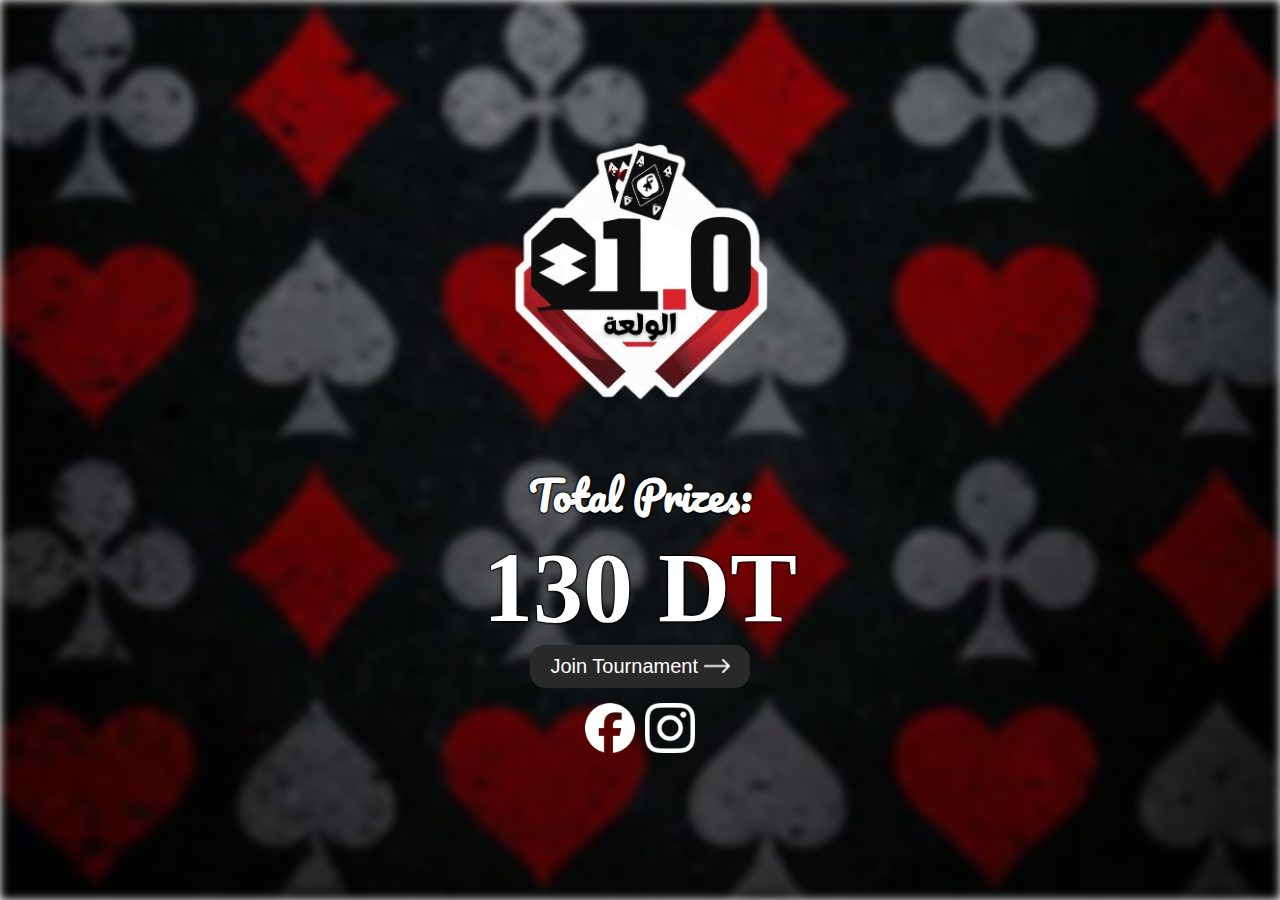
<file: index.html>
<!DOCTYPE html>
<html lang="en">
  <head>
    <meta charset="UTF-8" />
    <meta name="viewport" content="width=device-width, initial-scale=1.0" />
    <link rel="stylesheet" href="style.css" />
    <title>الولعة1.0</title>
    <link rel="icon" type="image/jpg" href="Sticker (1).png" />
  </head>
  <body>
    <div class="blurred-background">
      <img src="Sticker (1).png" alt="" class="logo" />
      <h3>Total Prizes:</h3>
      <h1>130 DT</h1>
      <a href="index2.html">
        <button class="btn">
          Join Tournament <img src="whitearrow.png" alt="" />
        </button>
      </a>
      <div class="container">
        <a href="https://www.facebook.com/mohamed.tounsi.583" target="_blank">
          <img src="facebook-app-round-white-icon.webp" alt=""
        /></a>
        <a href="https://www.instagram.com/mohamed__tounsii/" target="_blank">
          <img src="instagram-white-icon.webp" alt=""
        /></a>
      </div>
    </div>
  </body>
</html>
</file>
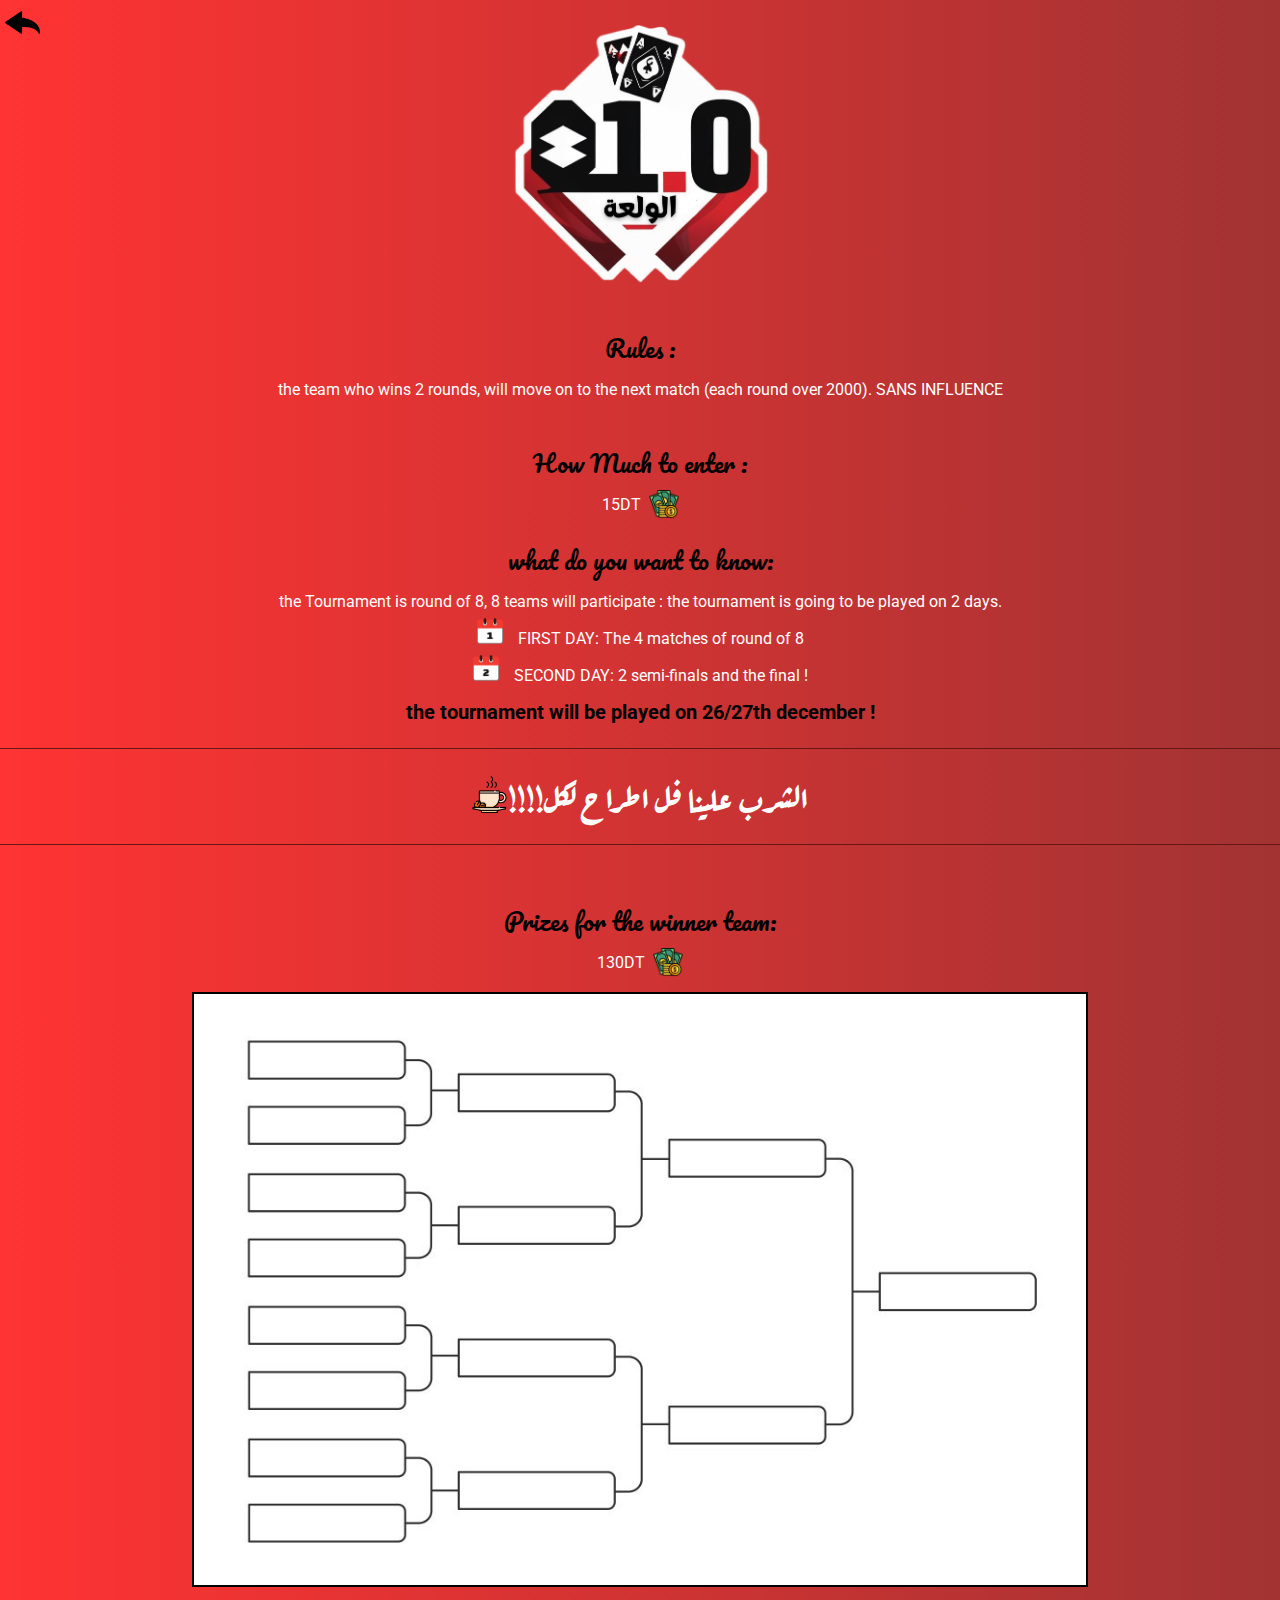
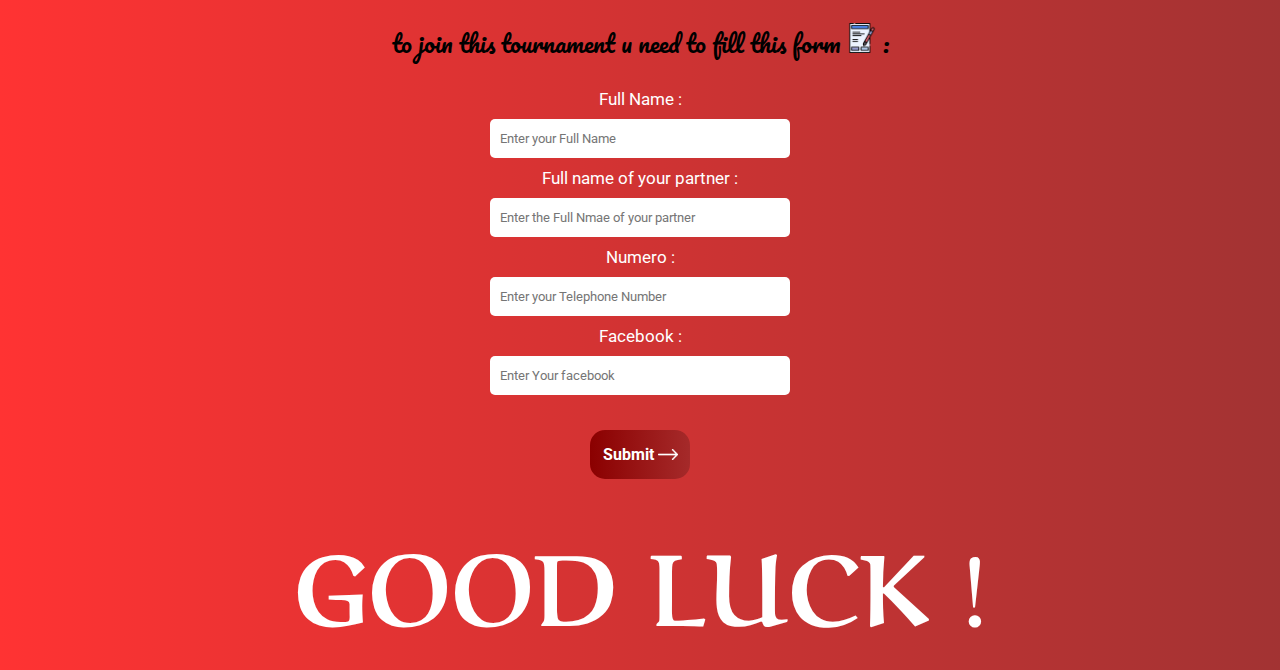
<file: index2.html>
<!DOCTYPE html>
<html lang="en">
  <head>
    <meta charset="UTF-8" />
    <meta name="viewport" content="width=device-width, initial-scale=1.0" />
    <title>الولعة1.0</title>
    <link rel="stylesheet" href="style2.css" />
    <link rel="icon" type="image/jpg" href="Sticker (1).png" />
  </head>
  <body>
    <div class="container">
      <a href="index.html"><img src="back.png" alt="" class="back" /></a>
      <img src="Sticker (1).png" alt="" class="logo" />
      <h2>Rules :</h2>
      <p>
        the team who wins 2 rounds, will move on to the next match (each round
        over 2000). SANS INFLUENCE
      </p>
      <h2>How Much to enter :</h2>
      <div class="money">
        <span>15DT </span>
        <img src="money.png" alt="" />
      </div>

      <h2>what do you want to know:</h2>
      <p>
        the Tournament is round of 8, 8 teams will participate : the tournament
        is going to be played on 2 days. <br />
        <img src="calendar-date-1-icon.webp" alt="" />FIRST DAY: The 4 matches
        of round of 8 <br />
        <img src="calendar-date-2-icon.webp" alt="" />SECOND DAY: 2 semi-finals
        and the final ! <br />
        <span style="font-weight: bold; color: black; font-size: 20px"
          >the tournament will be played on 26/27th december !</span
        >
      </p>
      <h3><img src="cofe.png" alt="" />!!!!الشرب علينا فل اطراح لكل</h3>
      <h2>Prizes for the winner team:</h2>
      <div class="money">
        <span>130DT </span>
        <img src="money.png" alt="" />
      </div>
      <img src="template.jpg" alt="" class="thmanya" />
      <h2>
        to join this tournament u need to fill this form
        <img src="form.png" alt="" /> :
      </h2>
      <form action="https://api.web3forms.com/submit" method="POST">
        <input
          type="hidden"
          name="access_key"
          value="7eef64c3-2cec-470a-ab68-039d4c34a9e8"
        />
        <label for=""> Full Name : </label>
        <input
          type="text"
          name="name mta lowel"
          placeholder="Enter your Full Name"
          required
        />
        <label for=""> Full name of your partner : </label>
        <input
          type="text"
          name="name mta theni"
          placeholder="Enter the Full Nmae of your partner"
          required
        />
        <label for=""> Numero : </label>
        <input
          type="text"
          name="numro"
          placeholder="Enter your Telephone Number"
          required
        />
        <label for=""> Facebook : </label>
        <input
          type="text"
          placeholder="Enter Your facebook"
          name="facebook"
          required
        />
        <button type="submit" class="btn1">
          Submit <img src="whitearrow.png" alt="" />
        </button>
      </form>
      <h1>GOOD LUCK !</h1>
    </div>
  </body>
</html>
</file>
<file: style.css>
@import url("https://fonts.googleapis.com/css2?family=Outfit:wght@100..900&family=Pacifico&display=swap");
@import url("https://fonts.googleapis.com/css2?family=Aref+Ruqaa:wght@400;700&family=Badeen+Display&family=Outfit:wght@100..900&family=Pacifico&display=swap");
body {
  margin: 0;
  padding: 0;
}
.blurred-background {
  position: relative;
  height: 100vh;
  width: 100%;
  display: flex;
  justify-content: center;
  align-items: center;
  flex-direction: column;
  overflow: hidden;
}
* {
  box-sizing: border-box;
}
.blurred-background::before {
  content: "";
  position: absolute;
  top: 0;
  left: 0;
  right: 0;
  bottom: 0;
  background-image: url(HD-wallpaper-poker-cards-red-white-black-dark-card-thumbnail.jpg);
  background-size: cover;
  background-position: center;
  filter: blur(5px);
  z-index: -1;
}

.btn {
  position: relative;
  z-index: 1;
  padding: 10px 20px;
  background: rgb(41, 41, 41);
  color: white;
  cursor: pointer;
  border: none;
  border-radius: 15px;
  font-size: 20px;
  font-family: "Franklin Gothic Medium", "Arial Narrow", Arial, sans-serif;
  transition: all 0.3s ease;
  margin: 0;
  margin-bottom: 15px;
  text-align: center;
}
.btn img {
  width: 26px;
}

.btn:hover {
  transform: scale(1.1);
}
.blurred-background h1 {
  color: white;
  text-shadow: 0.3px 0.3px 2px black, -0.3px -0.3px 2px black,
    0.3px -0.3px 2px black, -0.3px 0.3px 2px black;
  font-size: 100px;
  margin-top: 0px;
  margin-bottom: 0px;
  font-family: "Roboto", serif;
}
.blurred-background h3 {
  text-shadow: 0.3px 0.3px 2px black, -0.3px -0.3px 2px black,
    0.3px -0.3px 2px black, -0.3px 0.3px 2px black;
  color: white;
  font-size: 40px;
  font-family: "Pacifico", serif;
  margin-top: 0px;
  margin-bottom: 0px;
}
.container {
  display: flex;
  justify-content: center;
  width: 100%;

  gap: 10px;
}
.container img {
  width: 50px;
}
.logo {
  width: 260px;
  margin-top: 0px;
  margin-bottom: 60px;
}
</file>
<file: style2.css>
@import url("https://fonts.googleapis.com/css2?family=Outfit:wght@100..900&family=Pacifico&display=swap");
@import url("https://fonts.googleapis.com/css2?family=Aref+Ruqaa:wght@400;700&family=Badeen+Display&family=Outfit:wght@100..900&family=Pacifico&display=swap");
@import url("https://fonts.googleapis.com/css2?family=Aref+Ruqaa:wght@400;700&family=Badeen+Display&family=Outfit:wght@100..900&family=Pacifico&family=Roboto:ital,wght@0,100;0,300;0,400;0,500;0,700;0,900;1,100;1,300;1,400;1,500;1,700;1,900&display=swap");
* {
  box-sizing: border-box;
}
body {
  margin: 0;
  padding: 0;
  background: linear-gradient(
    to right,
    rgba(255, 0, 0, 0.8),
    rgba(139, 0, 0, 0.8)
  );
}
.container {
  display: flex;
  flex-direction: column;
  align-items: center;
  justify-content: start;
  text-align: center;
  width: 100%;
}
.container h1 {
  font-family: "Aref Ruqaa", serif;
  color: white;
  font-size: 100px;
  margin-top: 0;
  margin-bottom: 15px;
  text-align: center;
}
.container h2 {
  font-family: "Pacifico", serif;
  font-weight: 400;
  margin-bottom: 5px;
}
.container p {
  color: white;
  max-width: 90%;
  font-family: "Roboto", serif;
  font-weight: 400;
  font-style: normal;
  font-size: 16px;
  line-height: 2;
  margin-top: 0px;
  text-align: center;
}
.money {
  display: flex;
  justify-content: space-around;
  align-items: center;
}
.money img {
  width: 30px;
  margin-left: 8px;
}
.money span {
  color: white;

  font-family: "Roboto", serif;
  font-weight: 400;
  font-style: normal;
  font-size: 16px;
}
p img {
  width: 26px;
  margin-right: 15px;
}
h1 img {
  width: 60px;
}
h3 {
  font-family: "Aref Ruqaa", serif;
  color: white;
  font-size: 35px;
  margin-top: 0;
  border-top: 1px solid rgb(103, 22, 22);
  border-bottom: 1px solid rgb(103, 22, 22);
  width: 100%;
  padding-top: 20px;
  padding-bottom: 20px;
}
h3 img {
  width: 37px;
}
.thmanya {
  width: 50%px;
  margin: 15px 0;
  border: 2px solid black;
}
form {
  display: flex;
  flex-direction: column;
  margin: 20px auto;
  align-items: center;
}
form label {
  font-family: "Roboto", serif;
  font-weight: 400;
  font-style: normal;
  color: white;
  font-size: 17px;
}
form input {
  padding: 12px 10px;
  font-family: "Roboto", serif;
  font-weight: 400;
  font-style: normal;
  border: none;
  border-radius: 5px;
  width: 300px;
  margin: 10px auto;
  color: gray;
}
.btn1 img {
  width: 20px;
}
.btn1 {
  text-align: center;
  width: 100px;
  padding: 15px 3px;
  border: none;
  background: linear-gradient(
    to right,
    rgba(139, 0, 0, 1),
    rgba(165, 42, 42, 1)
  );

  border-radius: 15px;
  color: white;
  margin-top: 25px;
  margin-bottom: 0px;
  font-family: "Roboto", serif;
  font-weight: 700;
  font-style: normal;
  font-size: 16px;
  cursor: pointer;
  transition: all 0.3s ease;
}
.btn1:hover {
  transform: scale(1.1);
}
.logo {
  width: 260px;
  margin: 25px auto;
}
.back {
  width: 35px;
  position: absolute;
  left: 5px;
  top: 5px;
}
h2 img {
  width: 30px;
}

@media (max-width: 403px) {
  h1 img {
    width: 40px;
  }
  .container h1 {
    font-size: 90px;
  }
}
@media (max-width: 349px) {
  h1 img {
    width: 30px;
  }
  .container h1 {
    font-size: 80px;
  }
}
@media (max-width: 1300px) {
  .thmanya {
    width: 70%;
  }
}

@media (max-width: 985px) {
  .thmanya {
    width: 85%;
  }
}

@media (max-width: 600px) {
  .thmanya {
    width: 95%;
  }
}

@media (max-width: 349px) {
}
</file>
